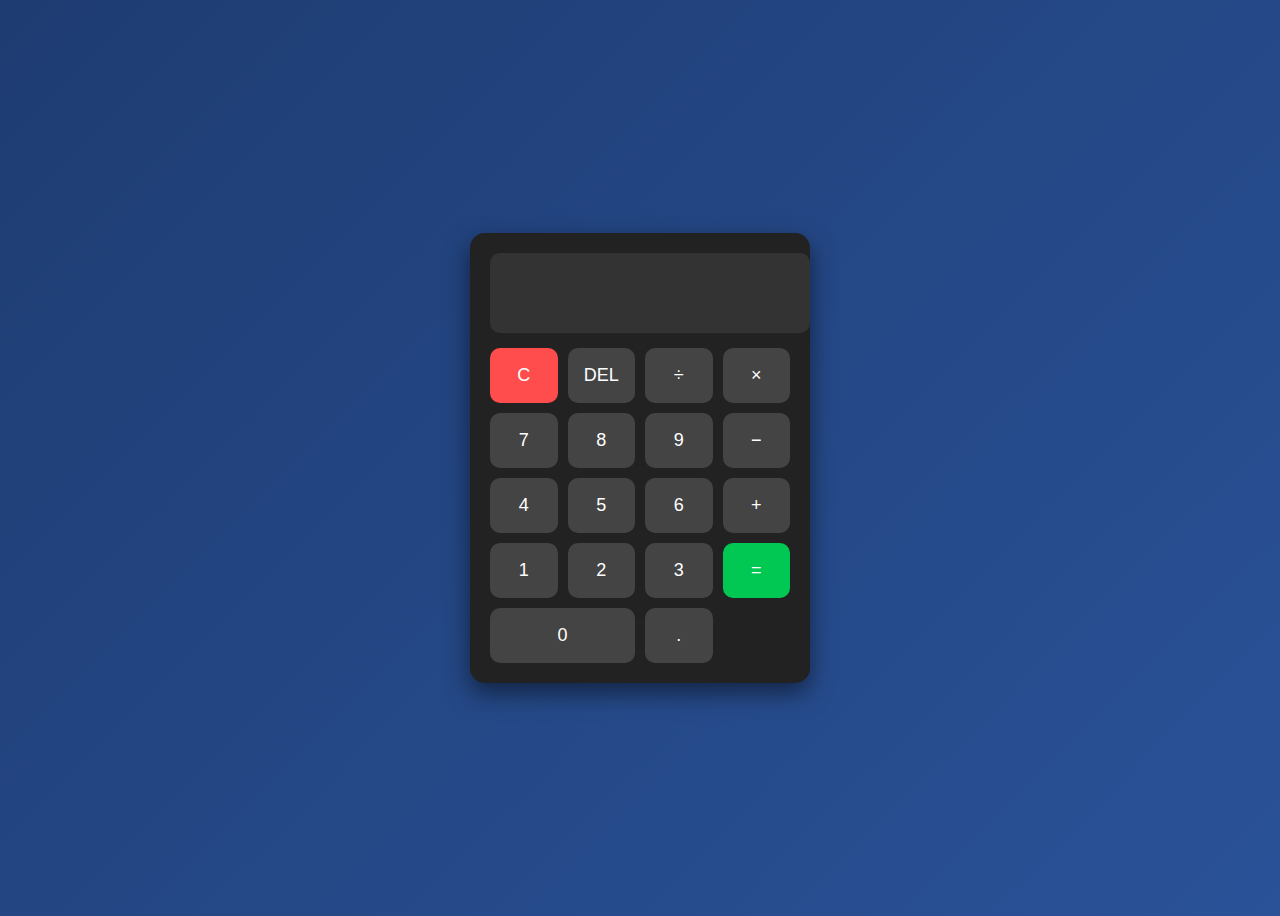
<file: CA-2/index.html>
<!DOCTYPE html>
<html lang="en">
<head>
    <meta charset="UTF-8">
    <title>Basic Calculator</title>
    <link rel="stylesheet" href="style.css">
</head>
<body>

<div class="calculator">
    <input type="text" id="display" disabled>

    <div class="buttons">
        <button onclick="clearDisplay()" class="clear">C</button>
        <button onclick="deleteLast()">DEL</button>
        <button onclick="appendValue('/')">÷</button>
        <button onclick="appendValue('*')">×</button>

        <button onclick="appendValue('7')">7</button>
        <button onclick="appendValue('8')">8</button>
        <button onclick="appendValue('9')">9</button>
        <button onclick="appendValue('-')">−</button>

        <button onclick="appendValue('4')">4</button>
        <button onclick="appendValue('5')">5</button>
        <button onclick="appendValue('6')">6</button>
        <button onclick="appendValue('+')">+</button>

        <button onclick="appendValue('1')">1</button>
        <button onclick="appendValue('2')">2</button>
        <button onclick="appendValue('3')">3</button>
        <button onclick="calculate()" class="equal">=</button>

        <button onclick="appendValue('0')" class="zero">0</button>
        <button onclick="appendValue('.')">.</button>
    </div>
</div>

<script src="script.js"></script>
</body>
</html>
</file>
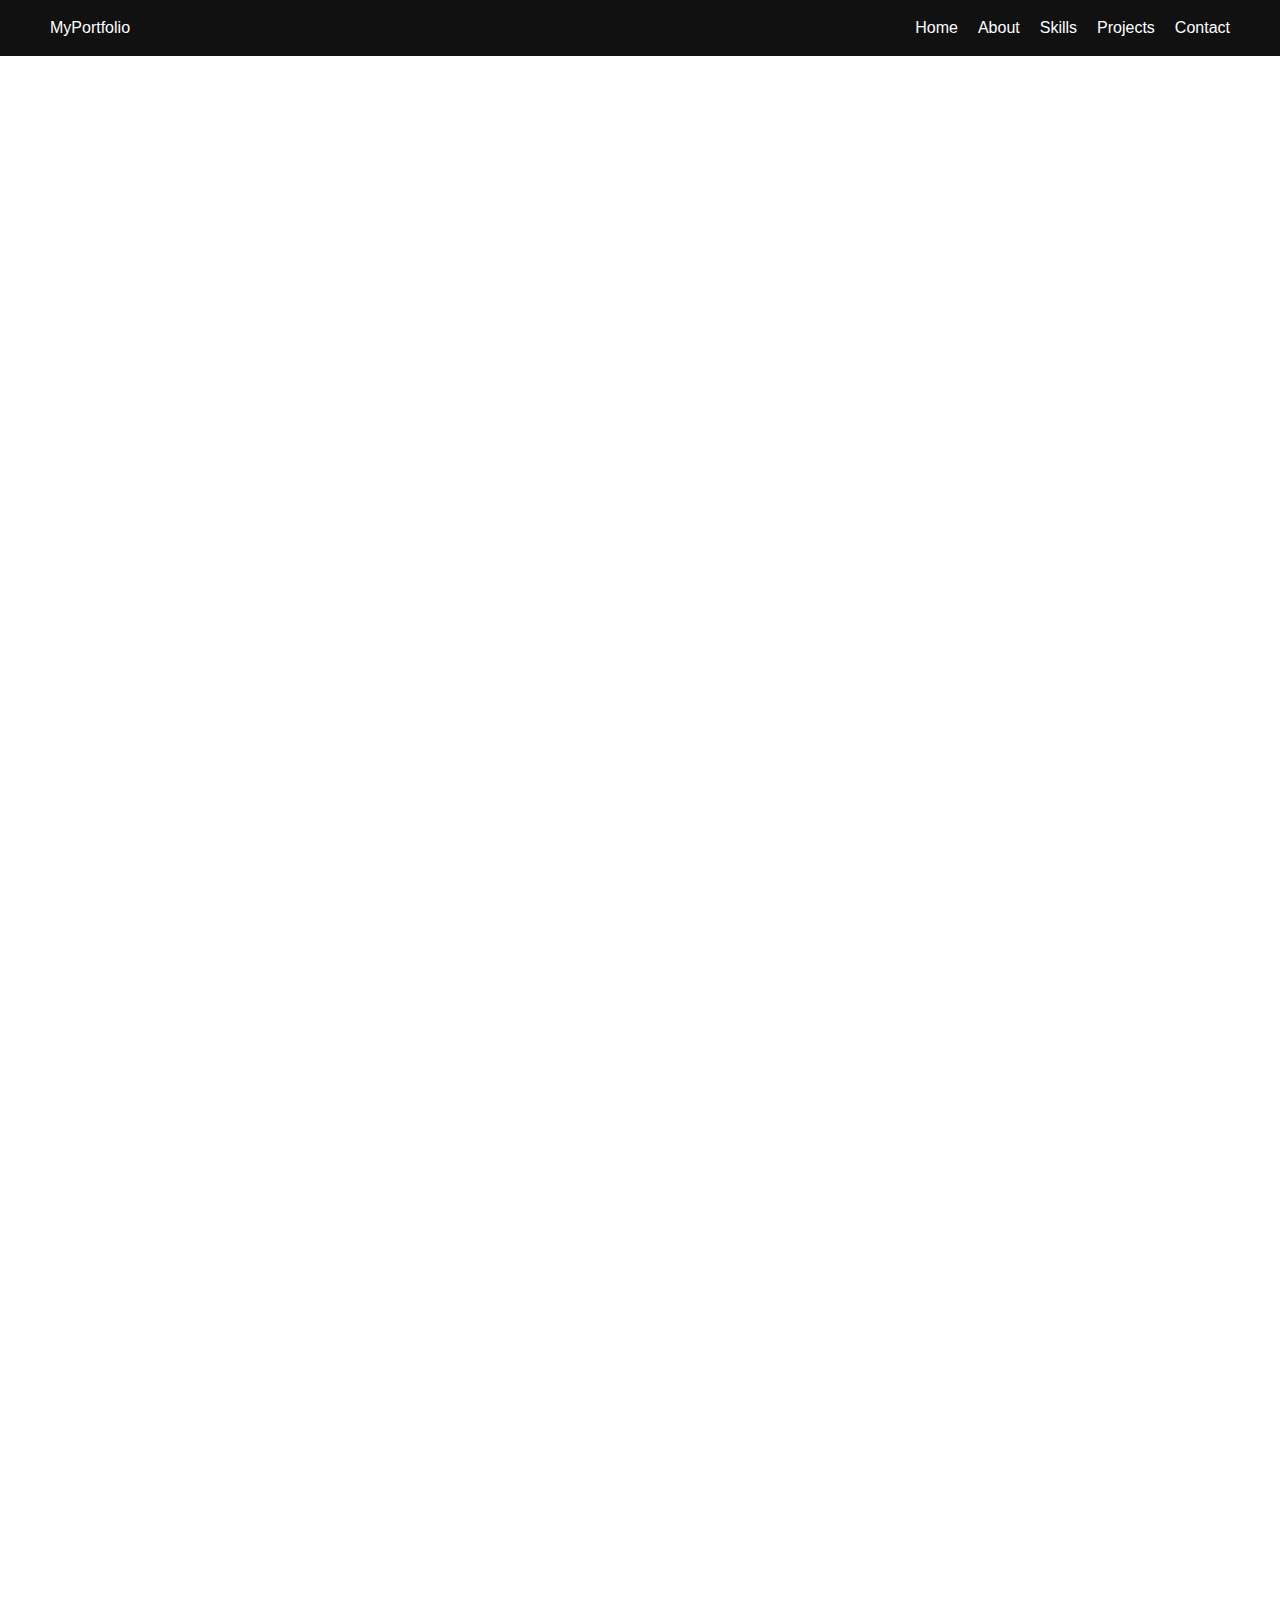
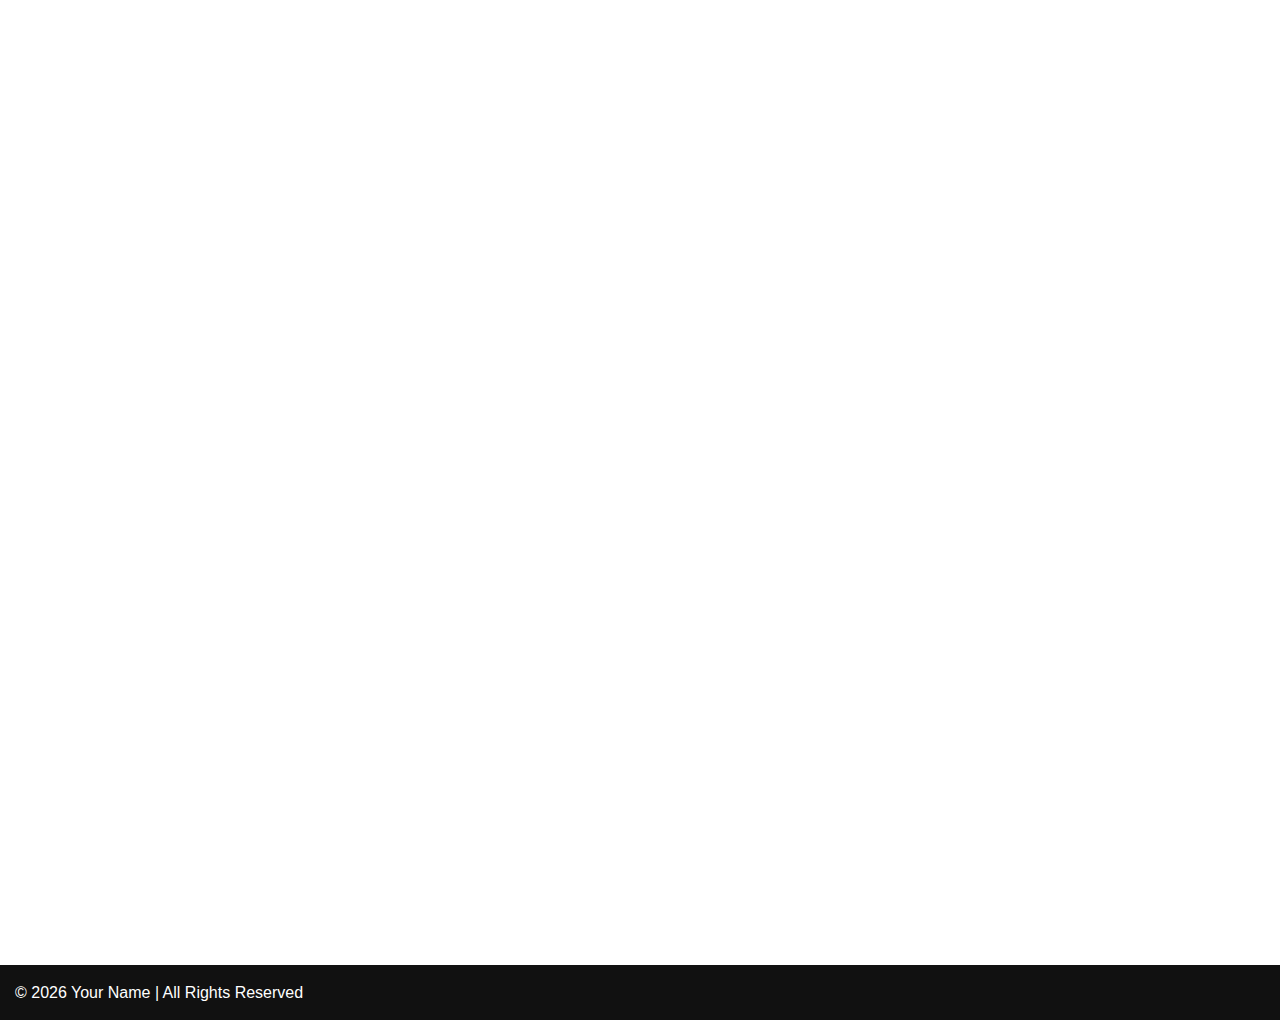
<file: CA-3/index.html>
<!DOCTYPE html>
<html lang="en">
<head>
    <meta charset="UTF-8">
    <title>My Portfolio</title>
    <meta name="viewport" content="width=device-width, initial-scale=1.0">
    <link rel="stylesheet" href="style.css">
</head>
<body>

<!-- Navigation -->
<nav>
    <div class="logo">MyPortfolio</div>
    <ul class="nav-links">
        <li><a href="#home">Home</a></li>
        <li><a href="#about">About</a></li>
        <li><a href="#skills">Skills</a></li>
        <li><a href="#projects">Projects</a></li>
        <li><a href="#contact">Contact</a></li>
    </ul>
</nav>

<!-- Hero Section -->
<section id="home" class="section hero">
    <h1>Hello, I'm <span>Your Name</span></h1>
    <p>Frontend Developer | Designer | Programmer</p>
    <a href="#projects" class="btn">View My Work</a>
</section>

<!-- About -->
<section id="about" class="section">
    <h2>About Me</h2>
    <p>I am a passionate web developer skilled in building responsive and interactive websites using HTML, CSS, and JavaScript.</p>
</section>

<!-- Skills -->
<section id="skills" class="section">
    <h2>Skills</h2>
    <div class="skills-container">
        <div class="skill">HTML</div>
        <div class="skill">CSS</div>
        <div class="skill">JavaScript</div>
        <div class="skill">Responsive Design</div>
    </div>
</section>

<!-- Projects -->
<section id="projects" class="section">
    <h2>Projects</h2>
    <div class="projects-container">
        <div class="project-card">
            <h3>Calculator App</h3>
            <p>Basic calculator built with HTML, CSS & JS.</p>
        </div>
        <div class="project-card">
            <h3>Image Gallery</h3>
            <p>Responsive gallery with lightbox and filters.</p>
        </div>
        <div class="project-card">
            <h3>Portfolio Website</h3>
            <p>Personal portfolio showcasing projects.</p>
        </div>
    </div>
</section>

<!-- Resume -->
<section class="section">
    <h2>Resume</h2>
    <a href="resume.pdf" class="btn" download>Download Resume</a>
</section>

<!-- Contact -->
<section id="contact" class="section">
    <h2>Contact Me</h2>
    <form id="contact-form">
        <input type="text" placeholder="Your Name" required>
        <input type="email" placeholder="Your Email" required>
        <textarea placeholder="Your Message" required></textarea>
        <button type="submit" class="btn">Send Message</button>
    </form>
</section>

<footer>
    <p>© 2026 Your Name | All Rights Reserved</p>
</footer>

<script src="script.js"></script>
</body>
</html>
</file>
<file: CA-2/style.css>
body {
    display: flex;
    justify-content: center;
    align-items: center;
    height: 100vh;
    background: linear-gradient(135deg, #1e3c72, #2a5298);
    font-family: Arial, sans-serif;
}

.calculator {
    background: #222;
    padding: 20px;
    border-radius: 15px;
    box-shadow: 0 10px 25px rgba(0,0,0,0.5);
    width: 300px;
}

#display {
    width: 100%;
    height: 60px;
    margin-bottom: 15px;
    font-size: 24px;
    padding: 10px;
    text-align: right;
    border: none;
    border-radius: 10px;
    background: #333;
    color: white;
}

.buttons {
    display: grid;
    grid-template-columns: repeat(4, 1fr);
    gap: 10px;
}

button {
    height: 55px;
    font-size: 18px;
    border: none;
    border-radius: 10px;
    cursor: pointer;
    transition: 0.2s;
}

button:hover {
    transform: scale(1.05);
}

button:active {
    transform: scale(0.95);
}

button {
    background: #444;
    color: white;
}

button.clear {
    background: #ff4d4d;
}

button.equal {
    background: #00c853;
    grid-row: span 2;
}

button.zero {
    grid-column: span 2;
}
</file>
<file: CA-3/style.css>
* {
    margin: 0;
    padding: 0;
    box-sizing: border-box;
    scroll-behavior: smooth;
    font-family: Arial, sans-serif;
}

body {
    line-height: 1.6;
}

nav {
    position: fixed;
    width: 100%;
    background: #111;
    color: white;
    display: flex;
    justify-content: space-between;
    padding: 15px 50px;
    z-index: 1000;
}

nav ul {
    display: flex;
    list-style: none;
}

nav ul li {
    margin-left: 20px;
}

nav ul li a {
    color: white;
    text-decoration: none;
    transition: 0.3s;
}

nav ul li a:hover {
    color: #00adb5;
}

.section {
    padding: 100px 50px;
    text-align: center;
}

.hero {
    height: 100vh;
    background: linear-gradient(to right, #00adb5, #393e46);
    color: white;
    display: flex;
    flex-direction: column;
    justify-content: center;
}

.hero span {
    color: #ffdd57;
}

.btn {
    display: inline-block;
    margin-top: 20px;
    padding: 10px 20px;
    background: #00adb5;
    color: white;
    text-decoration: none;
    border-radius: 5px;
    transition: 0.3s;
}

.btn:hover {
    background: #007b83;
}

.skills-container {
    display: flex;
    justify-content: center;
    flex-wrap: wrap;
    gap: 15px;
}

.skill {
    background: #00adb5;
    color: white;
    padding: 10px 20px;
    border-radius: 20px;
    transition: 0.3s;
}

.skill:hover {
    transform: scale(1.1);
}

.projects-container {
    display: flex;
    justify-content: center;
    gap: 20px;
    flex-wrap: wrap;
}

.project-card {
    background: #f4f4f4;
    padding: 20px;
    width: 250px;
    border-radius: 10px;
    transition: 0.3s;
}

.project-card:hover {
    transform: translateY(-10px);
    box-shadow: 0 10px 20px rgba(0,0,0,0.2);
}

form {
    display: flex;
    flex-direction: column;
    max-width: 400px;
    margin: auto;
    gap: 10px;
}

input, textarea {
    padding: 10px;
    border: 1px solid #ccc;
    border-radius: 5px;
}

footer {
    background: #111;
    color: white;
    padding: 15px;
}

/* Responsive */
@media(max-width: 768px) {
    nav {
        flex-direction: column;
        align-items: center;
    }

    .projects-container {
        flex-direction: column;
        align-items: center;
    }
}
</file>
